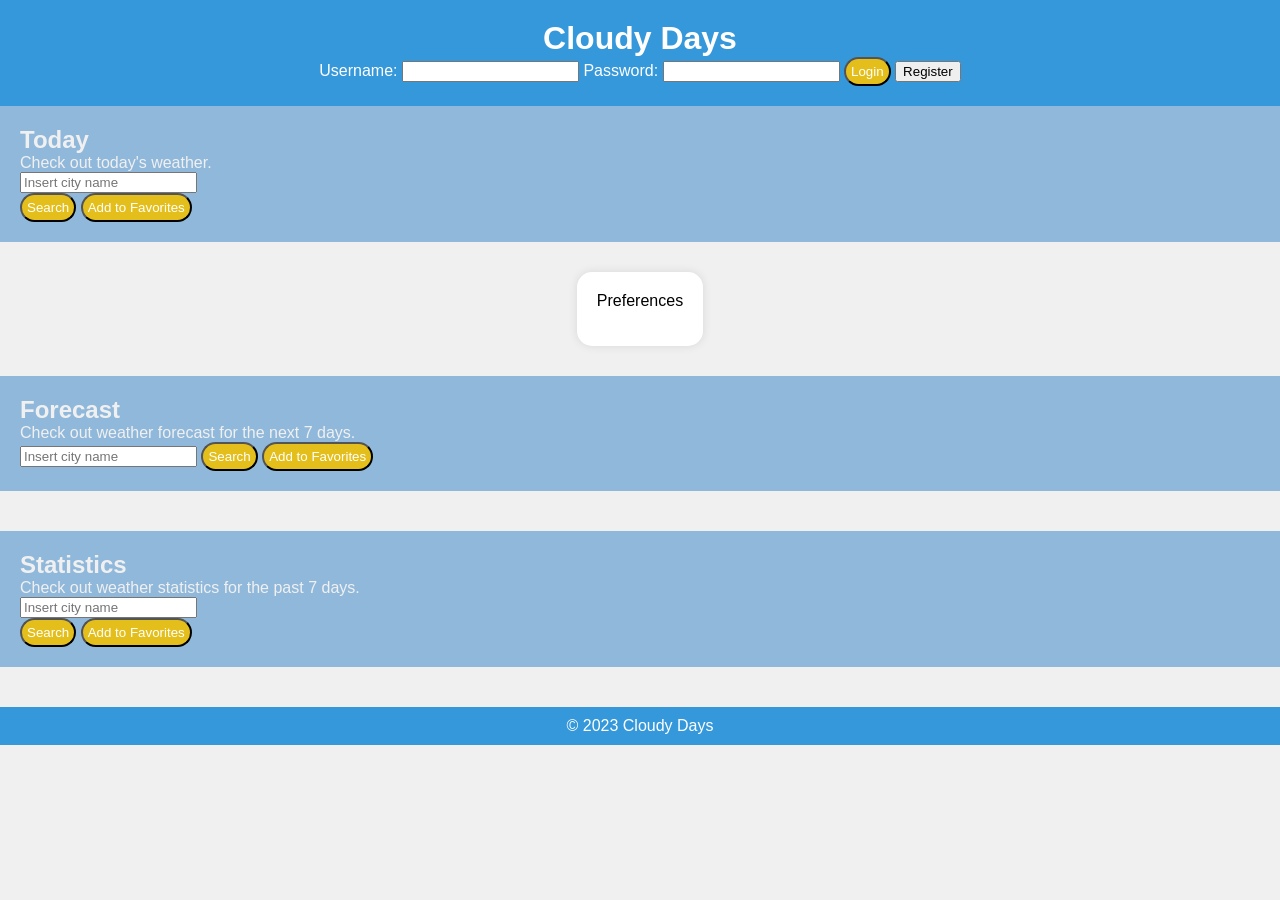
<file: src/amplify/index.html>
<!DOCTYPE html>
<html>
<head>
    <meta charset="UTF-8">
    <meta name="viewport" content="width=device-width, initial-scale=1.0">
    <link rel="stylesheet" type="text/css" href="static/style.css">
    <title>Cloudy Days - Previsioni Meteo</title>
</head>

<script>
    const base_url = "https://1xs9vtzjd5.execute-api.us-east-1.amazonaws.com/dev";
</script>
<script>
document.addEventListener('DOMContentLoaded', function () {
    var launchButton = document.getElementById('login_btn');
    console.log('before Login function.');
    launchButton.addEventListener('click', function () {
        console.log('Login function.');
        var usernameform = document.getElementById('usernameform');
        var passwordform = document.getElementById('passwordform');
        var username = usernameform.value;
        var password = passwordform.value;

        var url = base_url + '/login';
        console.log('Sending data:', JSON.stringify({ username: username, password: password }));
        fetch(url, {
            method: 'POST',
            body: JSON.stringify({ username: username, password: password }),
            headers: {
                'Content-Type': 'application/json',
            },
        })
        .then(response => response.json())
        .then(data => {
            console.log('Data:', data);

            // Estrai i campi dal body
            var responseData = data.body ? JSON.parse(data.body) : data;

            var usernamelab = document.getElementById('lab3');
            usernamelab.innerHTML = responseData.message;
            usernamelab.style.display = "block";

            var button1 = document.getElementById("login_btn");
            var button2 = document.getElementById("logout_btn");
            button1.style.display = "none";
            button2.style.display = "block";
            button2.style.float = "right";

            // Nascondi il modulo di login
            var loginForm = document.getElementById("loginForm");
            loginForm.style.display = "none";

            // Aggiorna l'elenco delle città preferite
            var favoriteCitiesList = document.getElementById('favoriteCitiesList');
            favoriteCitiesList.innerHTML = ""; 

            if (responseData.favorite_cities && Array.isArray(responseData.favorite_cities)) {
                // Aggiungi le città preferite come elementi della lista
                responseData.favorite_cities.forEach(function(city) {
                    var cityItem = document.createElement('li');
                    cityItem.textContent = city;
                    cityItem.classList.add('clickable'); 
                    favoriteCitiesList.appendChild(cityItem);
            
                    // Aggiungi un gestore di eventi per gestire il clic sulla città
                    cityItem.addEventListener('click', function() {
                        // Chiama lo script del meteo attuale 
                        var searchButton = document.getElementById('search_btn');
                        var cityNameInput = document.getElementById('cityform');
                        cityNameInput.value = city; // Imposta il nome della città cliccata nell'input
                        searchButton.click(); // Simula il clic sul pulsante di ricerca

                        // Chiama lo script delle previsioni meteo
                        var searchButtonForecast = document.getElementById('search_btn_forecast');
                        var cityNameInputForecast = document.getElementById('city-search-forecast');
                        cityNameInputForecast.value = city; // Imposta il nome della città cliccata nell'input
                        searchButtonForecast.click(); // Simula il clic sul pulsante di ricerca

                        // Chiama lo script delle statistiche meteo
                        var searchButtonPast = document.getElementById('search_btn_past');
                        var cityNameInputPast = document.getElementById('city-search-past');
                        cityNameInputPast.value = city; // Imposta il nome della città cliccata nell'input
                        searchButtonPast.click(); // Simula il clic sul pulsante di ricerca
                    });
                });
            }
        })
        .catch(error => {
            console.error('Errore nella richiesta:', error);
        });
    });
});
</script>
<script>
    function imageStr(cloudiness) {
        switch (cloudiness) {
                            case "overcast clouds":
                                return "/static/images/cloudy.png";
                                break;
                            case "light rain":
                                return "/static/images/cloudy2.png";
                                break;
                            case "secco":
                                return "/static/images/cloudy.png";
                                break;
                            case "clear sky":
                                return "/static/images/sun.png";
                                break;
                            case "few clouds":
                                return "/static/images/storm.png";
                                break;
                            case "rain":
                                return "/static/images/storm.png";
                                break;
                            case "broken clouds":
                                return "/static/images/cloudy.png";
                                break;
                            case "scattered clouds":
                                return "/static/images/cloudy.png";
                                break;
                            case "light snow":
                                return "/static/images/storm.png";
                                break;
                            case "light intensity shower rain":
                                return "/static/images/cloudy2.png";
                            default:
                                return "/static/images/cloudy.png";
                                break;
                        } 
        }
</script>

<script>
document.addEventListener('DOMContentLoaded', function () {
    var launchButton = document.getElementById('logout_btn');
    var usernamelab = document.getElementById('lab3');

    launchButton.addEventListener('click', function () {
        // Rimuovi tutti gli elementi della lista delle città preferite
        var favoriteCitiesList = document.getElementById('favoriteCitiesList');
        favoriteCitiesList.innerHTML = ""; // Rimuovi tutte le città precedenti

        usernamelab.style.display = "none";
        var button1 = document.getElementById("login_btn");
        var button2 = document.getElementById("logout_btn");
        button1.style.display = "block";
        button2.style.display = "none";
        button1.style.float = "right";

        // Ripristina il form di login
        var loginForm = document.getElementById("loginForm");
        loginForm.style.display = "block";

        // Resetta i campi delle form di login e password
        var usernameform = document.getElementById('usernameform');
        var passwordform = document.getElementById('passwordform');
        usernameform.value = "";
        passwordform.value = "";
    });
});
</script>
    <script>
    document.addEventListener("DOMContentLoaded", function () {
    var searchButton = document.getElementById('search_btn');
    searchButton.addEventListener('click', function () {
        var cityName = document.getElementById('cityform').value;
        var url = base_url+'/realtime?cityName=' + encodeURIComponent(cityName);
        fetch(url, {
            method: 'POST',
            body: JSON.stringify({ cityName: cityName }),
            headers: {
                'Content-Type': 'application/json',
            },
        })
        .then(response => response.text())
        .then(result => {
            var data = JSON.parse(JSON.parse(result).body); 
            
            var city = data.cityName;
            var temp = data.temperature.toFixed(2);
            var humidity = data.humidity.toFixed(2);
            var weather = data.weather;

            // Mostra la card
            var card = document.getElementById('todayCard');
            card.style.display = "block";

            // Aggiorna gli elementi HTML con i dati estratti 
            document.getElementById('cityName').textContent = city;
            document.getElementById('temperature').textContent = temp + "°C";
            document.getElementById('humidity').textContent = humidity + "%";
            document.getElementById('weather').textContent = weather;

            // Crea un nuovo oggetto Data
            var dataCorrente = new Date();

            var data = dataCorrente.toISOString().slice(0, 10);

            // Ottieni l'ora corrente 
            var ora = dataCorrente.toTimeString().slice(0, 8);
            document.getElementById('todayDateTime').textContent = data + ", " + ora;

            var imgElement = document.getElementById('img6');
            imgElement.src = imageStr(data.weather);
        })
        .catch(error => console.error('Errore nella richiesta: ' + error));
    });
});
    </script>
    <script>
    document.addEventListener("DOMContentLoaded", function () {
    var searchButton = document.getElementById('search_btn_forecast');
    searchButton.addEventListener('click', function () {
        var cityName = document.getElementById('city-search-forecast').value;
        var url = base_url + '/forecast?cityName=' + encodeURIComponent(cityName);

        fetch(url, {
            method: 'POST',
            body: JSON.stringify({ cityName: cityName }),
            headers: {
                'Content-Type': 'application/json',
            },
        })
        .then(response => response.json())
        .then(data => {
            if (data.statusCode === 200) {
                var bodyData = JSON.parse(data.body); // Analizza il corpo JSON all'interno della risposta

                if (Array.isArray(bodyData) && bodyData.length > 0) {
                    // Itera attraverso i dati previsionali
                    for (var i = 0; i < bodyData.length; i++) {
                        var forecast = bodyData[i];
                        var date = forecast.date;
                        var city = forecast.cityName;
                        var max_temp = forecast.max_temperature.toFixed(2);
                        var min_temp = forecast.min_temperature.toFixed(2);
                        var humidity = forecast.humidity.toFixed(2);
                        var weather = forecast.weather;
                        var wind_speed = forecast.wind_speed.toFixed(2);

                        // Mostra la card
                        var card = document.getElementById('day'+i);
                        card.style.display = "block";

                        // Aggiorna gli elementi HTML con i dati estratti
                        var dateElement = document.getElementById('date' + i);
                        dateElement.textContent = date;

                        var maxTempElement = document.getElementById('max_temp' + i);
                        maxTempElement.textContent = max_temp + "°C";

                        var minTempElement = document.getElementById('min_temp' + i);
                        minTempElement.textContent = min_temp + "°C";

                        var humidityElement = document.getElementById('humidity' + i);
                        humidityElement.textContent = humidity + "%";

                        var weatherElement = document.getElementById('weather' + i);
                        weatherElement.textContent = weather;

                        var windElement = document.getElementById('wind_speed' + i);
                        windElement.textContent = wind_speed + " km/h"
                        var imgElement = document.getElementById('img'+i);
                        imgElement.src = imageStr(data.weather);
                    }
                } else {
                    console.error('Nessuna previsione trovata nell\'array dei dati previsionali.');
                }
            } else {
                console.error('La risposta ha restituito uno statusCode diverso da 200.');
            }
        })
        .catch(error => console.error('Errore nella richiesta: ' + error));
    });
});

</script>
<script>
    document.addEventListener('DOMContentLoaded', function () {

    var addToFavoritesButton = document.getElementById('add_to_favorites_btn1');
    addToFavoritesButton.addEventListener('click', function () {
        var cityNameInput = document.getElementById('cityform');
        var cityName = cityNameInput.value;

        // chiamata all'API per aggiungere la città ai preferiti
        var username = document.getElementById('lab3').textContent; 
        var favoritesUrl = base_url + '/addfavorite';

        fetch(favoritesUrl, {
            method: 'POST',
            body: JSON.stringify({ ID: username, cityName: cityName }),
            headers: {
                'Content-Type': 'application/json',
            },
        })
        .then(response => response.json())
        .then(data => {
            console.log('Città aggiunta ai preferiti:', data);

            // aggiungi la città alla lista delle città preferite
            var favoriteCitiesList = document.getElementById('favoriteCitiesList');
            var cityItem = document.createElement('li');
            cityItem.textContent = cityName;
            cityItem.classList.add('clickable');
            favoriteCitiesList.appendChild(cityItem);

            
            cityItem.addEventListener('click', function() {
                // real time weather
                var searchButton = document.getElementById('search_btn');
                var cityNameInput = document.getElementById('cityform');
                cityNameInput.value = cityName; 
                searchButton.click(); 
                // forecast
                var searchButtonForecast = document.getElementById('search_btn_forecast');
                var cityNameInputForecast = document.getElementById('city-search-forecast');
                cityNameInputForecast.value = cityName; 
                searchButtonForecast.click(); 

                // past stats
                var searchButtonPast = document.getElementById('search_btn_past');
                var cityNameInputPast = document.getElementById('city-search-past');
                cityNameInputPast.value = cityName; 
                searchButtonPast.click(); 
            });
        })
        .catch(error => console.error('Errore nell\'aggiunta della città ai preferiti: ' + error));
    });
});


</script>
<script>
    document.addEventListener('DOMContentLoaded', function () {

    var addToFavoritesButton = document.getElementById('add_to_favorites_btn2');
    addToFavoritesButton.addEventListener('click', function () {
        var cityNameInput = document.getElementById('cityform');
        var cityName = cityNameInput.value;

        // chiamata all'API per aggiungere la città ai preferiti
        var username = document.getElementById('lab3').textContent; 
        var favoritesUrl = base_url + '/addfavorite';

        fetch(favoritesUrl, {
            method: 'POST',
            body: JSON.stringify({ ID: username, cityName: cityName }),
            headers: {
                'Content-Type': 'application/json',
            },
        })
        .then(response => response.json())
        .then(data => {
            console.log('Città aggiunta ai preferiti:', data);

            // aggiungi la città alla lista delle città preferite
            var favoriteCitiesList = document.getElementById('favoriteCitiesList');
            var cityItem = document.createElement('li');
            cityItem.textContent = cityName;
            cityItem.classList.add('clickable');
            favoriteCitiesList.appendChild(cityItem);

            
            cityItem.addEventListener('click', function() {
                // real time weather
                var searchButton = document.getElementById('search_btn');
                var cityNameInput = document.getElementById('cityform');
                cityNameInput.value = cityName; 
                searchButton.click(); 
                // forecast
                var searchButtonForecast = document.getElementById('search_btn_forecast');
                var cityNameInputForecast = document.getElementById('city-search-forecast');
                cityNameInputForecast.value = cityName; 
                searchButtonForecast.click(); 

                // past stats
                var searchButtonPast = document.getElementById('search_btn_past');
                var cityNameInputPast = document.getElementById('city-search-past');
                cityNameInputPast.value = cityName; 
                searchButtonPast.click(); 
            });
        })
        .catch(error => console.error('Errore nell\'aggiunta della città ai preferiti: ' + error));
    });
});


</script>
<script>
    document.addEventListener('DOMContentLoaded', function () {

    var addToFavoritesButton = document.getElementById('add_to_favorites_btn3');
    addToFavoritesButton.addEventListener('click', function () {
        var cityNameInput = document.getElementById('cityform');
        var cityName = cityNameInput.value;

        // chiamata all'API per aggiungere la città ai preferiti
        var username = document.getElementById('lab3').textContent; 
        var favoritesUrl = base_url + '/addfavorite';

        fetch(favoritesUrl, {
            method: 'POST',
            body: JSON.stringify({ ID: username, cityName: cityName }),
            headers: {
                'Content-Type': 'application/json',
            },
        })
        .then(response => response.json())
        .then(data => {
            console.log('Città aggiunta ai preferiti:', data);

            // aggiungi la città alla lista delle città preferite
            var favoriteCitiesList = document.getElementById('favoriteCitiesList');
            var cityItem = document.createElement('li');
            cityItem.textContent = cityName;
            cityItem.classList.add('clickable');
            favoriteCitiesList.appendChild(cityItem);

            
            cityItem.addEventListener('click', function() {
                // real time weather
                var searchButton = document.getElementById('search_btn');
                var cityNameInput = document.getElementById('cityform');
                cityNameInput.value = cityName; 
                searchButton.click(); 
                // forecast
                var searchButtonForecast = document.getElementById('search_btn_forecast');
                var cityNameInputForecast = document.getElementById('city-search-forecast');
                cityNameInputForecast.value = cityName; 
                searchButtonForecast.click(); 

                // past stats
                var searchButtonPast = document.getElementById('search_btn_past');
                var cityNameInputPast = document.getElementById('city-search-past');
                cityNameInputPast.value = cityName; 
                searchButtonPast.click(); 
            });
        })
        .catch(error => console.error('Errore nell\'aggiunta della città ai preferiti: ' + error));
    });
});


</script>
<script>
document.addEventListener("DOMContentLoaded", function () {
    var searchButton = document.getElementById('search_btn_past');
    searchButton.addEventListener('click', function () {
        var cityName = document.getElementById('city-search-past').value;
        var url = base_url + '/paststatistics?cityName='+encodeURIComponent(cityName);

        fetch(url, {
            method: 'POST',
            body: JSON.stringify({ cityName: cityName }),
            headers: {
                'Content-Type': 'application/json',
            },
        })
        .then(response => response.json())
        .then(data => {
            console.log('Data:', data);

            var responseJson = JSON.parse(data.body);

            // Estrarre i campi dalla risposta JSON
            var max_temp = responseJson.max_temperature.toFixed(2);
            var min_temp = responseJson.min_temperature.toFixed(2);
            var avg_temp = responseJson.avg_temperature.toFixed(2);
            var max_humidity = responseJson.max_humidity.toFixed(2);
            var min_humidity = responseJson.min_humidity.toFixed(2);
            var avg_humidity = responseJson.avg_humidity.toFixed(2);
            var avg_cloudcover = responseJson.avg_cloudcover.toFixed(2);

            // Mostra la card
            var card = document.getElementById('statsCard');
            card.style.display = "block";

            // Aggiorna gli elementi HTML con i dati estratti 
            document.getElementById('past_max_temperature').textContent = max_temp + "°C";
            document.getElementById('past_min_temperature').textContent = min_temp + "°C";
            document.getElementById('past_avg_temperature').textContent = avg_temp + "°C";
            document.getElementById('past_max_humidity').textContent = max_humidity + "%";
            document.getElementById('past_min_humidity').textContent = min_humidity + "%";
            document.getElementById('past_avg_humidity').textContent = avg_humidity + "%";
            document.getElementById('past_avg_cloudcover').textContent = avg_cloudcover + "%";
        })
        .catch(error => console.error('Errore nella richiesta: ' + error));
    });
});
</script>
<script>
document.addEventListener('DOMContentLoaded', function () {
    // Open the popup 
    var openRegisterModalButton = document.getElementById('openRegisterModal');
    var registerModal = document.getElementById('registerModal');
    openRegisterModalButton.addEventListener('click', function () {
        registerModal.style.display = 'block';
    });

    // Chiudi la finestra modale al clic del bottone "Cancel" o al di fuori della finestra
    var cancelButton = document.getElementById('cancelButton');
    window.addEventListener('click', function (event) {
        if (event.target === registerModal) {
            registerModal.style.display = 'none';
        }
    });
    cancelButton.addEventListener('click', function () {
        registerModal.style.display = 'none';
    });

    // Handle the register
    var registerButton = document.getElementById('registerButton');
    registerButton.addEventListener('click', function () {
        var email = document.getElementById('emailmodal').value;
        var password = document.getElementById('passwordmodal').value;

        // Esegui la registrazione tramite l'API Gateway con email e password
        var url = base_url + '/register';
        fetch(url, {
            method: 'POST',
            body: JSON.stringify({ ID: email, password: password }),
            headers: {
                'Content-Type': 'application/json',
            },
        })
        .then(response => response.json())
        .then(data => {
            // Gestisci la risposta dal server (ad esempio, visualizza un messaggio di conferma)
            console.log(data);
        })
        .catch(error => console.error('Errore nella registrazione: ' + error));

        // Chiudi la finestra modale dopo la registrazione
        registerModal.style.display = 'none';
    });
});
</script>
</head>
<body>
    <header>
        <h1>Cloudy Days</h1>
        <div id="loginContainer">
            <div id="loginForm">
                <label for="inputUsername" class="form-label">Username:</label>
                <input type="text" id="usernameform" name="inputUsername" required>
                <label for="InputPassword">Password:</label>
                <input type="password" id="passwordform" name="inputPassword" required>
            </div>

            <button class="rounded-button" id="login_btn">Login</button>
            <button id="openRegisterModal">Register</button>

            <label id="lab3" class="form-label" style="display: none">{{ username }}</label>

            <button class="rounded-button" id="logout_btn" style="display: none">Logout</button>
        </div>
    </header>
    <div id="registerModal" class="modal">
        <div class="modal-content">
            <h2>Registration</h2>
            <label for="email">Email:</label>
            <input type="email" id="emailmodal" name="email" required>
            <label for="password">Password:</label>
            <input type="password" id="passwordmodal" name="password" required>
            <button id="registerButton">Register</button>
            <button id="cancelButton">Cancel</button>
        </div>
    </div>
    <section class="container-title">
        <div>
            <h2>Today</h2>
            <p>Check out today's weather.</p>
        </div>
        <form>
                <section>
                    <input class="form-control" placeholder="Insert city name" type="text" id="cityform" name="inputCity" rows="1" required>
                        <p>
                        <button class="rounded-button" type="button" id="search_btn">Search</button>
                        <button class="rounded-button" type="button" id="add_to_favorites_btn1">Add to Favorites</button>
                        </p> 
                </section>
            
        </form>
    </section>
    <section class="weather-container">

        <div class="today-card" style="display: none" id='todayCard'>
            <h2>Today</h2>
            <b style="font-size: 25px" id="cityName"></b>
            <p>Last update: <span class="temperature" id="todayDateTime"></span></p>
            <img id="img6">
            <p>Temp: <span class="temperature" id="temperature"></span></p>
            <p>Humidity: <span class="temperature" id="humidity"></span></p>
            <p>Weather: <span class="temperature" id="weather"></span></p>
        </div>
        <div class="today-card">
            <p>Preferences</p>
            <ul id="favoriteCitiesList">
            </ul>
        </div>

    </section>
    <section class="container-title">
        <h2>Forecast</h2>
        <p>Check out weather forecast for the next 7 days.</p>
        <form onsubmit="event.preventDefault();">
                <section>
                    <input class="form-control" placeholder="Insert city name" type="text" id="city-search-forecast" name="inputCity" rows="1" required>
                    <button class="rounded-button" type="button" id="search_btn_forecast">Search</button>
                    <button class="rounded-button" type="button" id="add_to_favorites_btn2">Add to Favorites</button>
                </section>
            
        </form>
    </section>
    <section class="weather-container">
        <div class="day-card" id="day0" style="display: none">
            <h2 id='date0'></h2>
            <img id="img0">
            <p>Max temp: <span class="temperature" id='max_temp0'></span></p>
            <p>Min temp: <span class="temperature" id='min_temp0'></span></p>
            <p>Wind speed: <span class="temperature" id='wind_speed0'></span></p>
            <p>Humidity: <span class="temperature" id='humidity0'></span></p>
            <p>Weather: <span class="temperature" id='weather0'></span></p>
        </div>
        <div class="day-card" id="day1" style="display: none">
            <h2 id='date1'></h2>
            <img id="img1">
            <p>Max temp: <span class="temperature" id='max_temp1'></span></p>
            <p>Min temp: <span class="temperature" id='min_temp1'></span></p>
            <p>Wind speed: <span class="temperature" id='wind_speed1'></span></p>
            <p>Humidity: <span class="temperature" id='humidity1'></span></p>
            <p>Weather: <span class="temperature" id='weather1'></span></p>
        </div>
        <div class="day-card" id="day2" style="display: none">
            <h2 id='date2'></h2>
            <img id="img2">
            <p>Max temp: <span class="temperature" id='max_temp2'></span></p>
            <p>Min temp: <span class="temperature" id='min_temp2'></span></p>
            <p>Wind speed: <span class="temperature" id='wind_speed2'></span></p>
            <p>Humidity: <span class="temperature" id='humidity2'></span></p>
            <p>Weather: <span class="temperature" id='weather2'></span></p>
        </div>
        <div class="day-card" id="day3" style="display: none">
            <h2 id='date3'></h2>
            <img id="img3">
            <p>Max temp: <span class="temperature" id='max_temp3'></span></p>
            <p>Min temp: <span class="temperature" id='min_temp3'></span></p>
            <p>Wind speed: <span class="temperature" id='wind_speed3'></span></p>
            <p>Humidity: <span class="temperature" id='humidity3'></span></p>
            <p>Weather: <span class="temperature" id='weather3'></span></p>
        </div>
        <div class="day-card" id="day4" style="display: none">
            <h2 id='date4'></h2>
            <img id="img4">
            <p>Max temp: <span class="temperature" id='max_temp4'></span></p>
            <p>Min temp: <span class="temperature" id='min_temp4'></span></p>
            <p>Wind speed: <span class="temperature" id='wind_speed4'></span></p>
            <p>Humidity: <span class="temperature" id='humidity4'></span></p>
            <p>Weather: <span class="temperature" id='weather4'></span></p>
        </div>
        <div class="day-card" id="day5" style="display: none">
            <h2 id='date5'></h2>
            <img id="img5">
            <p>Max temp: <span class="temperature" id='max_temp5'></span></p>
            <p>Min temp: <span class="temperature" id='min_temp5'></span></p>
            <p>Wind speed: <span class="temperature" id='wind_speed5'></span></p>
            <p>Humidity: <span class="temperature" id='humidity5'></span></p>
            <p>Weather: <span class="temperature" id='weather5'></span></p>
        </div>
    </section>
    <section class="container-title">
        <h2>Statistics</h2>
        <p>Check out weather statistics for the past 7 days.</p>
        <form>
                <section>
                    <input class="form-control" placeholder="Insert city name" type="text" id="city-search-past" name="inputCity" rows="1" required>
                        <p>
                        <button class="rounded-button" type="button" id="search_btn_past">Search</button>
                        <button class="rounded-button" type="button" id="add_to_favorites_btn3">Add to Favorites</button>
                        </p> 
                </section>
            
        </form>
    </section>
    <section class="weather-container">
        <div class="stats-card" style="display: none" id="statsCard">
            <p>Max temp: <span class="temperature" id="past_max_temperature"></span></p>
            <p>Min temp: <span class="temperature" id="past_min_temperature"></span></p>
            <p>Average temp: <span class="temperature" id="past_avg_temperature"></span></p>
            <p>Max humidity: <span class="temperature" id="past_max_humidity"></span></p>
            <p>Min humidity: <span class="temperature" id="past_min_humidity"></span></p>
            <p>Average humidity: <span class="temperature" id="past_avg_humidity"></span></p>
            <p>Average cloudcover: <span class="temperature" id="past_avg_cloudcover"></span></p>
        </div>
    </h1>
    </section>
    
    <footer>
        <p>&copy; 2023 Cloudy Days</p>
    </footer>
</body>
</html>
</file>
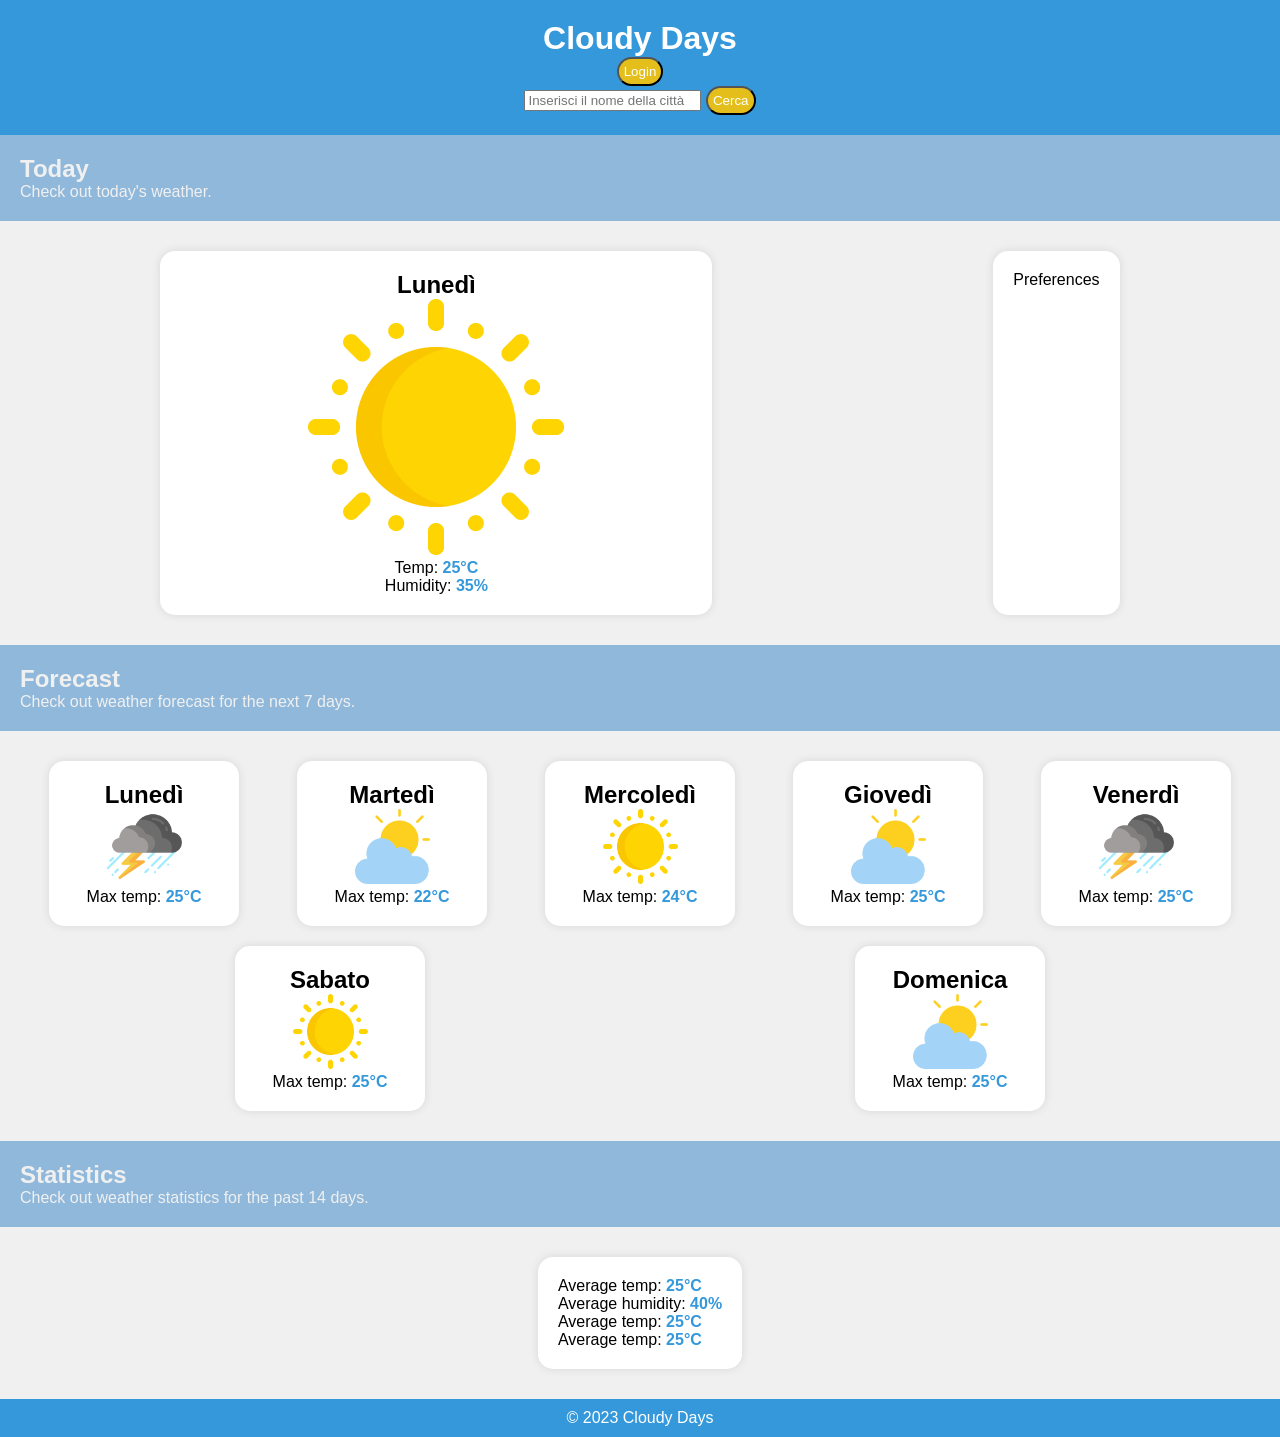
<file: src/frontend/home.html>
<!DOCTYPE html>
<html lang="it">
<head>
    <meta charset="UTF-8">
    <meta name="viewport" content="width=device-width, initial-scale=1.0">
    <link rel="stylesheet" href="style.css">
    <title>Cloudy Days - Previsioni Meteo</title>
</head>
<body>
    <header>
        <h1>Cloudy Days</h1>
        <section>
            <button class="rounded-button">Login</button>
            <form id="search-form">
                <input type="text" id="city-search" placeholder="Inserisci il nome della città">
                <button class="rounded-button" type="submit">Cerca</button>
            </form>
        </section>
    </header>
    <section class="container-title">
        <h2>Today</h2>
        <p>Check out today's weather.</p>
    </section>
    <section class="weather-container">
    
        <div class="today-card">
            <h2>Lunedì</h2>
            <img src="static/images/sun.png" alt="Nome della città">
            <p>Temp: <span class="temperature">25°C</span></p>
            <p>Humidity: <span class="temperature">35%</span></p>
        </div>
        <div class="today-card">
            <p>Preferences</p>
            
        </div>
        
        <!-- Ripeti lo stesso modello per gli altri giorni della settimana -->
    </section>
    <section class="container-title">
        <h2>Forecast</h2>
        <p>Check out weather forecast for the next 7 days.</p>
    </section>
    <section class="weather-container">
        <div class="day-card" id="lunedì">
            <h2>Lunedì</h2>
            <img src="static/images/storm.png" alt="Nome della città">
            <p>Max temp: <span class="temperature">25°C</span></p>
        </div>
        <div class="day-card" id="'martedì">
            <h2>Martedì</h2>
            <img src="static/images/cloudy.png" alt="Nome della città">
            <p>Max temp: <span class="temperature">22°C</span></p>
        </div>
        <div class="day-card">
            <h2>Mercoledì</h2>
            <img src="static/images/sun.png" alt="Nome della città">
            <p>Max temp: <span class="temperature">24°C</span></p>
        </div>
        <div class="day-card">
            <h2>Giovedì</h2>
            <img src="static/images/cloudy.png" alt="Nome della città">
            <p>Max temp: <span class="temperature">25°C</span></p>
        </div>
        <div class="day-card">
            <h2>Venerdì</h2>
            <img src="static/images/storm.png" alt="Nome della città">
            <p>Max temp: <span class="temperature">25°C</span></p>
        </div>
        <div class="day-card">
            <h2>Sabato</h2>
            <img src="static/images/sun.png" alt="Nome della città">
            <p>Max temp: <span class="temperature">25°C</span></p>
        </div>
        <div class="day-card">
            <h2>Domenica</h2>
            <img src="static/images/cloudy.png" alt="Nome della città">
            <p>Max temp: <span class="temperature">25°C</span></p>
        </div>
        <!-- Ripeti lo stesso modello per gli altri giorni della settimana -->
    </section>
    <section class="container-title">
        <h2>Statistics</h2>
        <p>Check out weather statistics for the past 14 days.</p>
    </section>
    <section class="weather-container">
        <div class="stats-card">
            <p>Average temp: <span class="temperature">25°C</span></p>
            <p>Average humidity: <span class="temperature">40%</span></p>
            <p>Average temp: <span class="temperature">25°C</span></p>
            <p>Average temp: <span class="temperature">25°C</span></p>
        </div>
    </h1>
    </section>
    
    <footer>
        <p>&copy; 2023 Cloudy Days</p>
    </footer>
</body>
</html>

<script>
    // Funzione per aggiornare Max temp
    function updateMaxTemp(day) {
        // Trova l'elemento "Max temp" all'interno della "day-card" specifica
        var maxTempElement = document.querySelector(`#${day} .temperature`);
        
        // Estrai il valore corrente e convertilo in un numero
        var currentMaxTemp = parseFloat(maxTempElement.textContent);
        
        // Incrementa il valore di 1
        var newMaxTemp = currentMaxTemp + 1;
        
        // Aggiorna il testo con il nuovo valore
        maxTempElement.textContent = newMaxTemp + "°C";
    }

    // Aggiungi un gestore di eventi di click per ciascuna "day-card"
    var dayCards = document.querySelectorAll(".day-card");
    dayCards.forEach(function (dayCard) {
        dayCard.addEventListener("click", function () {
            var day = this.getAttribute("id");
            updateMaxTemp(day);
        });
    });
</script>
</file>
<file: src/amplify/static/style.css>
/* Reset dei margini e dei padding del corpo del documento */
body, h1, h2, p, div, span {
    margin: 0;
    padding: 0;
}

/* Stili del corpo del documento */
body {
    font-family: Arial, sans-serif;
    background-color: #f0f0f0;
}

/* Intestazione */
header {
    background-color: #3498db;
    color: #fff;
    text-align: center;
    padding: 20px;
}

/* titolo per ogni container */
.container-title {
    background-color:rgb(144, 184, 219) ;
    color:#f0f0f0;
    padding: 20px;
}

.new-section {
    margin-top: 20px; /* Spazio tra la nuova sezione e la sezione precedente */
    background-color: #f0f0f0;
    padding: 20px;
}

.sidebar {
    width: 25%; /* Larghezza della colonna laterale */
    background-color: #f0f0f0;
    padding: 20px;
    display: flex;
    flex-direction: column;
    justify-content: space-between;
}

.new-section h2 {
    margin-top: 0; /* Rimuovi il margine superiore dal titolo della nuova sezione */
}

.modal {
            display: none;
            position: fixed;
            z-index: 1;
            left: 0;
            top: 0;
            width: 100%;
            height: 100%;
            overflow: auto;
            background-color: rgba(0,0,0,0.7);
        }

        .modal-content {
            background-color: #fefefe;
            margin: 15% auto;
            padding: 20px;
            border: 1px solid #888;
            width: 50%;
        }

/* Contenitore delle cards dei giorni */
.weather-container {
    display: flex;
    justify-content: space-around;
    flex-wrap: wrap;
    margin: 20px;
}

/* Stili delle cards dei giorni */
.day-card {
    background-color: #fff;
    border-radius: 15px;
    box-shadow: 0 0 10px rgba(0, 0, 0, 0.1);
    margin: 10px;
    padding: 20px;
    text-align: center;
    max-width: 150px;
}

.today-card {
    background-color: #fff;
    border-radius: 15px;
    box-shadow: 0 0 10px rgba(0, 0, 0, 0.1);
    margin: 10px;
    padding: 20px;
    text-align: center;

}

.stats-card {
    background-color: #fff;
    border-radius: 15px;
    box-shadow: 0 0 10px rgba(0, 0, 0, 0.1);
    margin: 10px;
    padding: 20px;
    text-align: center left;
}

#loginForm {
    display: inline-block;
    vertical-align: middle;
}

#login_btn, #logout_btn {
    vertical-align: middle;
}


/* Stile per l'immagine nelle card delle città */
.day-card img {
    max-width: 50%; /* Larghezza massima al 100% della card */
    height: auto; /* Altezza automaticamente proporzionata */
    border: 0px solid #ccc; /* Bordo opzionale intorno all'immagine */
}

/* Stile per l'immagine nelle card di oggi */
.today-card img {
    max-width: 50%; /* Larghezza massima al 100% della card */
    height: auto; /* Altezza automaticamente proporzionata */
    border: 0px solid #ccc; /* Bordo opzionale intorno all'immagine */
}


.day-card:hover {
    transform: scale(1.10); /* Effetto al passaggio del mouse */
}

/* Assicurati che il testo sia contenuto all'interno del riquadro */
.day-card h2 {
    margin: 0; /* Rimuovi il margine predefinito dall'elemento h2 */
    overflow: hidden; /* Impedisce che il testo del titolo esca fuori */
    white-space: nowrap; /* Evita che il testo venga a capo */
    text-overflow: ellipsis; /* Aggiunge "..." se il testo è troppo lungo */
}

/* Stili delle temperature */
.temperature {
    font-weight: bold;
    color: #3498db;
}

/* Stile base del bottone */
.rounded-button {
    display: inline-block;
    padding: 5px; /* Regola il padding come preferisci */
    border-radius: 30px; /* Imposta il raggio di arrotondamento */
    background-color: #e4bf1b; /* Colore di sfondo */
    color: #fff; /* Colore del testo */
    text-align: center;
    text-decoration: none;
    cursor: pointer;
    transition: background-color 0.5s ease; /* Transizione di colore quando il mouse passa sopra */
}

/* Cambia colore quando il mouse passa sopra il bottone */
.rounded-button:hover {
    background-color: #f19100; /* Colore di sfondo al passaggio del mouse */
}

.rounded-button::selection{
    background-color: #a56300;
}

/* Aggiungi stili per gli elementi cliccabili */
.clickable {
    cursor: pointer; /* Cambia il cursore al passaggio del mouse */
    color: #007BFF; /* Cambia il colore del testo quando l'elemento è selezionato */
    transition: color 0.2s, text-decoration 0.2s, box-shadow 0.2s; /* Aggiungi una transizione fluida */
    box-shadow: 0 3px 0 #007BFF; /* Aggiungi un'ombra sottolineata */
}

/* Stile quando si passa sopra l'elemento con il mouse */
.clickable:hover {
    text-decoration: underline; /* Aggiungi sottolineatura al passaggio del mouse */
    color: #0056b3; /* Cambia il colore del testo al passaggio del mouse */
    box-shadow: 0 3px 0 #0056b3; /* Cambia l'ombra sottolineata al passaggio del mouse */
}



/* Piè di pagina */
footer {
    text-align: center;
    padding: 10px;
    background-color: #3498db;
    color: #fff;
}
</file>
<file: src/frontend/style.css>
/* Reset dei margini e dei padding del corpo del documento */
body, h1, h2, p, div, span {
    margin: 0;
    padding: 0;
}

/* Stili del corpo del documento */
body {
    font-family: Arial, sans-serif;
    background-color: #f0f0f0;
}

/* Intestazione */
header {
    background-color: #3498db;
    color: #fff;
    text-align: center;
    padding: 20px;
}

/* titolo per ogni container */
.container-title {
    background-color:rgb(144, 184, 219) ;
    color:#f0f0f0;
    padding: 20px;
}

.new-section {
    margin-top: 20px; /* Spazio tra la nuova sezione e la sezione precedente */
    background-color: #f0f0f0;
    padding: 20px;
}

.sidebar {
    width: 25%; /* Larghezza della colonna laterale */
    background-color: #f0f0f0;
    padding: 20px;
    display: flex;
    flex-direction: column;
    justify-content: space-between;
}

.new-section h2 {
    margin-top: 0; /* Rimuovi il margine superiore dal titolo della nuova sezione */
}

/* Contenitore delle cards dei giorni */
.weather-container {
    display: flex;
    justify-content: space-around;
    flex-wrap: wrap;
    margin: 20px;
}

/* Stili delle cards dei giorni */
.day-card {
    background-color: #fff;
    border-radius: 15px;
    box-shadow: 0 0 10px rgba(0, 0, 0, 0.1);
    margin: 10px;
    padding: 20px;
    text-align: center;
    max-width: 150px;
}

.today-card {
    background-color: #fff;
    border-radius: 15px;
    box-shadow: 0 0 10px rgba(0, 0, 0, 0.1);
    margin: 10px;
    padding: 20px;
    text-align: center;

}

.stats-card {
    background-color: #fff;
    border-radius: 15px;
    box-shadow: 0 0 10px rgba(0, 0, 0, 0.1);
    margin: 10px;
    padding: 20px;
    text-align: center left;
}

/* Stile per l'immagine nelle card delle città */
.day-card img {
    max-width: 50%; /* Larghezza massima al 100% della card */
    height: auto; /* Altezza automaticamente proporzionata */
    border: 0px solid #ccc; /* Bordo opzionale intorno all'immagine */
}

/* Stile per l'immagine nelle card di oggi */
.today-card img {
    max-width: 50%; /* Larghezza massima al 100% della card */
    height: auto; /* Altezza automaticamente proporzionata */
    border: 0px solid #ccc; /* Bordo opzionale intorno all'immagine */
}


.day-card:hover {
    transform: scale(1.10); /* Effetto al passaggio del mouse */
}

/* Assicurati che il testo sia contenuto all'interno del riquadro */
.day-card h2 {
    margin: 0; /* Rimuovi il margine predefinito dall'elemento h2 */
    overflow: hidden; /* Impedisce che il testo del titolo esca fuori */
    white-space: nowrap; /* Evita che il testo venga a capo */
    text-overflow: ellipsis; /* Aggiunge "..." se il testo è troppo lungo */
}

/* Stili delle temperature */
.temperature {
    font-weight: bold;
    color: #3498db;
}

/* Stile base del bottone */
.rounded-button {
    display: inline-block;
    padding: 5px; /* Regola il padding come preferisci */
    border-radius: 30px; /* Imposta il raggio di arrotondamento */
    background-color: #e4bf1b; /* Colore di sfondo */
    color: #fff; /* Colore del testo */
    text-align: center;
    text-decoration: none;
    cursor: pointer;
    transition: background-color 0.5s ease; /* Transizione di colore quando il mouse passa sopra */
}

/* Cambia colore quando il mouse passa sopra il bottone */
.rounded-button:hover {
    background-color: #f19100; /* Colore di sfondo al passaggio del mouse */
}

.rounded-button::selection{
    background-color: #a56300;
}



/* Piè di pagina */
footer {
    text-align: center;
    padding: 10px;
    background-color: #3498db;
    color: #fff;
}
</file>
